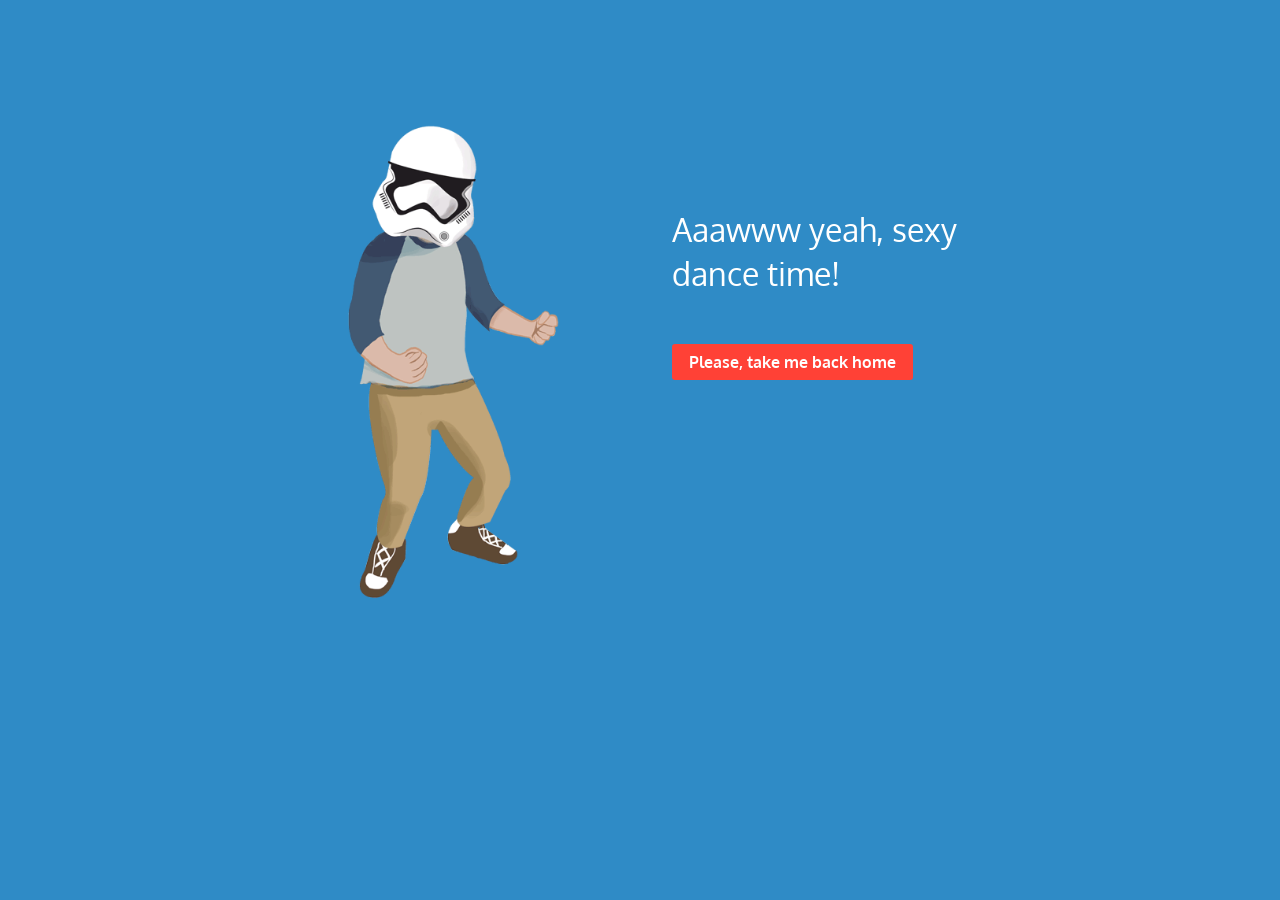
<file: dance.html>
<!doctype html>
<html>
<head>
  <meta charset="utf-8">
  <meta name="viewport" content="initial-scale=1.0">
  <title>dance</title>
  <link href="http://fonts.googleapis.com/css?family=Oxygen:400,400|Lato:700" rel="stylesheet" type="text/css">
  <link rel="stylesheet" href="css/standardize.css">
  <link rel="stylesheet" href="css/basscss.css">
  <link rel="stylesheet" href="css/dance.css">
</head>
<body class="body page-dance container">
 <div class="clearfix">
 <div id="gambarjoget" class="col sm-col-4 md-col-6 lg-col-6 center mt4 px2 mr2 ml2 py2">
  <img class="image" src="images/dancingstorm3.gif"></div>
  <div id="tombolteks" class="col sm-col-2 md-col-3 lg-col-4 mt4 py4">
  <p class="disclaimer white mt4 py2 center">Umm, sorry but your screen is too small for this <em>awesomeness</em>, get bigger one.</p>
  <p class="text h1 white mt4 py2"><strong>Aaawww yeah, sexy dance time!</strong></p>
  <div class="flex flex-center"><button class="mt2 px2 center btn btn-primary bg-red white"  onClick="window.location='index.html';" class="_button">Please, take me back home</button></div>
</div></div>
  <script src="js/jquery-min.js"></script>
  <script src="js/rimages.js"></script>
</body>
</html>
</file>
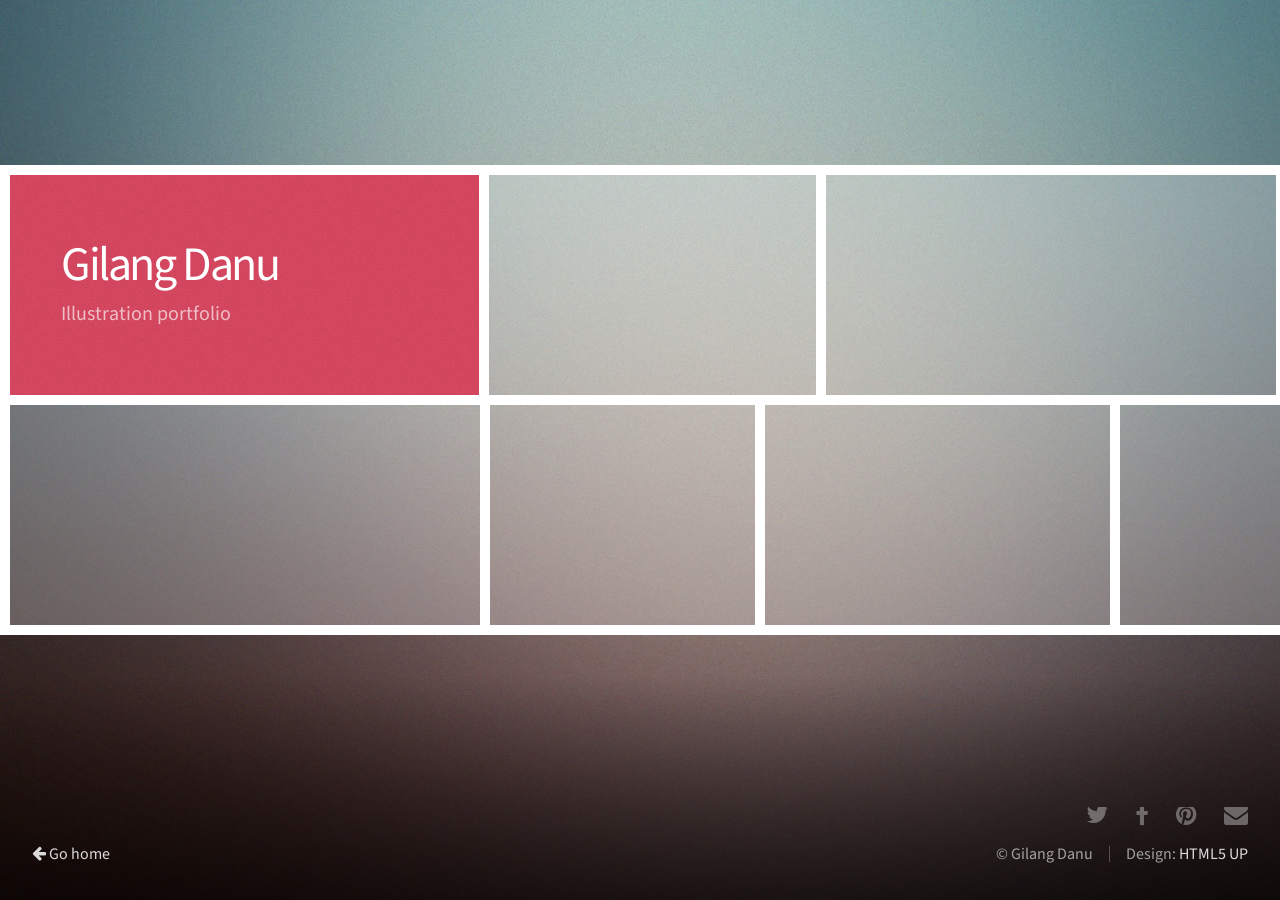
<file: portfolio.html>
<!DOCTYPE HTML>
<!--
	Parallelism by HTML5 UP
	html5up.net | @n33co
	Free for personal and commercial use under the CCA 3.0 license (html5up.net/license)
-->
<html>
	<head>
		<title>Gilang Danu Illustration Portfolio</title>
		<meta charset="utf-8" />
		<meta name="viewport" content="width=device-width, initial-scale=1" />
		<!--[if lte IE 8]><script src="assets/js/ie/html5shiv.js"></script><![endif]-->
		<link rel="stylesheet" href="assets/css/main.css" />
		<noscript><link rel="stylesheet" href="assets/css/noscript.css" /></noscript>
		<!--[if lte IE 8]><link rel="stylesheet" href="assets/css/ie8.css" /><![endif]-->
		<!--[if lte IE 9]><link rel="stylesheet" href="assets/css/ie9.css" /><![endif]-->
	</head>
	<body>

		<div id="wrapper">

			<div id="main">
				<div id="reel">

					<!-- Header Item -->

						<div id="header" class="item" data-width="400">
							<div class="inner">
								<h1>Gilang Danu</h1>
								<p>Illustration portfolio</p>
							</div>
						</div>

					<!-- Thumb Items -->

						<article class="item thumb" data-width="282">
							<a href="images/fulls/balcony.jpg" class="image"><img src="images/thumbs/balcony.jpg" alt=""></a>
						</article>

						<article class="item thumb" data-width="384">
							<a href="images/fulls/effigy.jpg" class="image"><img src="images/thumbs/effigy.jpg" alt=""></a>
						</article>

						<article class="item thumb" data-width="274">
							<a href="images/fulls/silh1.jpg" class="image"><img src="images/thumbs/sil1.jpg" alt=""></a>
						</article>

						<article class="item thumb" data-width="282">
							<a href="images/fulls/icyl3.jpg" class="image"><img src="images/thumbs/icyl.jpg" alt=""></a>
						</article>

						<article class="item thumb" data-width="476">
							<a href="images/fulls/swim.jpg" class="image"><img src="images/thumbs/swim.jpg" alt=""></a>
						</article>

						<article class="item thumb" data-width="272">
							<a href="images/fulls/PutiChitara_27Sep14-resize.jpg" class="image"><img src="images/thumbs/puti1.jpg" alt=""></a>
						</article>

						<article class="item thumb" data-width="352">
							<a href="images/fulls/BNJR.jpg" class="image"><img src="images/thumbs/bnjr.jpg" alt=""></a>
						</article>

						<article class="item thumb" data-width="348">
							<a href="images/fulls/shewolf.jpg" class="image"><img src="images/thumbs/wolfie.jpg" alt=""></a>
						</article>
						
						<article class="item thumb" data-width="476">
							<a href="images/fulls/cloudy3.jpg" class="image"><img src="images/thumbs/cloudy.jpg" alt=""></a>
					</article>
				</div>
			</div>

			<div id="footer">
				<div class="left">
					<p><a href="http://gilangdanu.com" class="icon fa-arrow-left">&nbsp;Go home</a></p>
				</div>
				<div class="right">
					<ul class="contact"><br />
						<li><a href="http://twitter.com/gilangdanu" class="icon fa-twitter"><span class="label">Twitter</span></a></li>
						<li><a href="http://www.facebook.com/gilang.danu/" class="icon fa-facebook"><span class="label">Facebook</span></a></li>
						<li><a href="http://pinterest.com/gilangdanu" class="icon fa-pinterest"><span class="label">Pinterest</span></a></li>
						<li><a href="mailto:gilang@gilangdanu.com" class="icon fa-envelope"><span class="label">Email</span></a></li>
					</ul>
					<ul class="copyright">
						<li>&copy; Gilang Danu</li><li>Design: <a href="http://html5up.net">HTML5 UP</a></li>
					</ul>
				</div>
			</div>

		</div>

		<!-- Scripts -->
			<script src="assets/js/jquery.min.js"></script>
			<script src="assets/js/jquery.poptrox.min.js"></script>
			<script src="assets/js/skel.min.js"></script>
			<script src="assets/js/skel-viewport.min.js"></script>
			<script src="assets/js/util.js"></script>
			<!--[if lte IE 8]><script src="assets/js/ie/respond.min.js"></script><![endif]-->
			<script src="assets/js/main.js"></script>

	</body>
</html>
</file>
<file: css/basscss.css>
/*

    Basscss v7.0.4
    Low-level CSS toolkit
    http://basscss.com

    14.88 kB
    3.38 kB Gzipped
    286 Rules
    328 Selectors
    441 Declarations
    95 Properties

*/



body { margin: 0 }
img { max-width: 100% }
svg { max-height: 100% }

input,
select,
textarea,
fieldset {
  font-family: inherit;
  font-size: 1rem;
  box-sizing: border-box;
  margin-top: 0;
  margin-bottom: 0;
}

label {
  vertical-align: middle;
}

input[type=text],
input[type=date],
input[type=datetime],
input[type=datetime-local],
input[type=email],
input[type=month],
input[type=number],
input[type=password],
input[type=search],
input[type=tel],
input[type=time],
input[type=url],
input[type=week] {
  height: 2.25rem;
  padding: .5rem .5rem;
  vertical-align: middle;
  -webkit-appearance: none;
}

select {
  line-height: 1.75;
  padding: .5rem .5rem;
}

select:not([multiple]) {
  height: 2.25rem;
  vertical-align: middle;
}

textarea {
  line-height: 1.75;
  padding: .5rem .5rem;
}

table {
  border-collapse: separate;
  border-spacing: 0;
  max-width: 100%;
  width: 100%;
}

th {
  text-align: left;
  font-weight: bold;
}

th,
td {
  padding: .25rem 1rem;
  line-height: inherit;
}

th { vertical-align: bottom }
td { vertical-align: top }

body {
  font-family: 'Roboto', sans-serif;
  line-height: 1.5;
  font-size: 100%;
}

h1, h2, h3, h4, h5, h6 {
  font-family: 'Roboto', sans-serif;
  font-weight: bold;
  line-height: 1.25;
  margin-top: 1em;
  margin-bottom: .5em;
}

p {
  margin-top: 0;
  margin-bottom: 1rem;
}

dl, ol, ul {
  margin-top: 0;
  margin-bottom: 1rem;
}

pre, code, samp {
  font-family: 'Source Code Pro', Consolas, monospace;
  font-size: inherit;
}

pre {
  margin-top: 0;
  margin-bottom: 1rem;
  overflow-x: scroll;
}

h1 { font-size: 2rem }
h2 { font-size: 1.5rem }
h3 { font-size: 1.25rem }
h4 { font-size: 1rem }
h5 { font-size: .875rem }
h6 { font-size: .75rem }

body {
  color: #111;
  background-color: #fff;
}

a {
  color: #0074d9;
  text-decoration: none;
}

a:hover {
  text-decoration: underline;
}

pre, code {
  background-color: transparent;
  border-radius: 3px;
}

hr {
  border: 0;
  border-bottom-style: solid;
  border-bottom-width: 1px;
  border-bottom-color: rgba(0,0,0,.125);
}

.serif {
	font-family: 'Roboto Slab', serif;
}

.field {
  border-style: solid;
  border-width: 1px;
  border-color: rgba(0,0,0,.125);
  border-radius: 3px;
}

.field:focus,
.field.is-focused {
  outline: none;
  border-color: #0074d9;
  box-shadow: 0 0 0 2px rgba(0, 116, 217, 0.5);
}

.field:disabled,
.field.is-disabled {
  background-color: rgba(0,0,0,.125);
  opacity: .5;
}

.field:read-only:not(select),
.field.is-read-only {
  background-color: rgba(0,0,0,.125);
}


.field.is-success {
  border-color: #2ecc40;
}

.field.is-success:focus,
.field.is-success.is-focused {
  box-shadow: 0 0 0 2px rgba(46, 204, 64, 0.5);
}

.field.is-warning {
  border-color: #ffdc00;
}

.field.is-warning:focus,
.field.is-warning.is-focused {
  box-shadow: 0 0 0 2px rgba(255, 220, 0, 0.5);
}

.field:invalid,
.field.is-error {
  border-color: #ff4136;
}

.field:invalid:focus,
.field:invalid.is-focused,
.field.is-error:focus,
.field.is-error.is-focused {
  box-shadow: 0 0 0 2px rgba(255, 65, 54, 0.5);
}

.table-light th,
.table-light td {
  border-bottom-width: 1px;
  border-bottom-style: solid;
  border-bottom-color: rgba(0,0,0,.125);
}

.table-light tr:last-child td {
  border-bottom: 0;
}

.btn {
  font-family: inherit;
  font-size: inherit;
  font-weight: bold;
  text-decoration: none;
  cursor: pointer;
  display: inline-block;
  line-height: 1.125rem;
  padding: .5rem 1rem;
  margin: 0;
  height: auto;
  border: 1px solid transparent;
  vertical-align: middle;
  -webkit-appearance: none;
  color: inherit;
  background-color: transparent;
}

.btn:hover {
  text-decoration: none;
}

.btn:focus {
  outline: none;
  border-color: rgba(0,0,0,.125);
  box-shadow: 0 0 0 3px rgba(0,0,0,.25);
}

::-moz-focus-inner {
  border: 0;
  padding: 0;
}

.btn-primary {
  color: #fff;
  background-color: #0074d9;
  border-radius: 3px;
}

.btn-primary:hover {
  box-shadow: inset 0 0 0 20rem rgba(0,0,0,.0625);
}

.btn-primary:active {
  box-shadow: inset 0 0 0 20rem rgba(0,0,0,.125),
    inset 0 3px 4px 0 rgba(0,0,0,.25),
    0 0 1px rgba(0,0,0,.125);
}

.btn-primary:disabled,
.btn-primary.is-disabled {
  opacity: .5;
}

.btn-outline,
.btn-outline:hover {
  border-color: currentcolor;
}

.btn-outline {
  border-radius: 3px;
}

.btn-outline:hover {
  box-shadow: inset 0 0 0 20rem rgba(0,0,0,.0625);
}

.btn-outline:active {
  box-shadow: inset 0 0 0 20rem rgba(0,0,0,.125),
    inset 0 3px 4px 0 rgba(0,0,0,.25),
    0 0 1px rgba(0,0,0,.125);
}

.btn-outline:disabled,
.btn-outline.is-disabled {
  opacity: .5;
}

.h1 { font-size: 2rem }
.h2 { font-size: 1.5rem }
.h3 { font-size: 1.25rem }
.h4 { font-size: 1rem }
.h5 { font-size: .875rem }
.h6 { font-size: .75rem }

.bold    { font-weight: bold }
.regular { font-weight: normal }
.italic  { font-style: italic }
.caps    { text-transform: uppercase; letter-spacing: .2em; }

.left-align   { text-align: left }
.center       { text-align: center }
.right-align  { text-align: right }
.justify      { text-align: justify }

.nowrap { white-space: nowrap }
.break-word { word-wrap: break-word }

.truncate {
  max-width: 100%;
  overflow: hidden;
  text-overflow: ellipsis;
  white-space: nowrap;
}

.list-reset {
  list-style: none;
  padding-left: 0;
}

.inline       { display: inline }
.block        { display: block }
.inline-block { display: inline-block }
.table        { display: table }
.table-cell   { display: table-cell }

.overflow-hidden { overflow: hidden }
.overflow-scroll { overflow: scroll }
.overflow-auto   { overflow: auto }

.clearfix:before,
.clearfix:after {
  content: " ";
  display: table
}
.clearfix:after { clear: both }

.left  { float: left }
.right { float: right }

.fit { max-width: 100% }

.border-box { box-sizing: border-box }

.align-baseline { vertical-align: baseline }
.align-top      { vertical-align: top }
.align-middle   { vertical-align: middle }
.align-bottom   { vertical-align: bottom }

.m0  { margin:        0 }
.mt0 { margin-top:    0 }
.mr0 { margin-right:  0 }
.mb0 { margin-bottom: 0 }
.ml0 { margin-left:   0 }

.m1  { margin: .5rem }
.mt1 { margin-top: .5rem }
.mr1 { margin-right: .5rem }
.mb1 { margin-bottom: .5rem }
.ml1 { margin-left: .5rem }

.m2  { margin: 1rem }
.mt2 { margin-top: 1rem }
.mr2 { margin-right: 1rem }
.mb2 { margin-bottom: 1rem }
.ml2 { margin-left: 1rem }

.m3  { margin: 2rem }
.mt3 { margin-top: 2rem }
.mr3 { margin-right: 2rem }
.mb3 { margin-bottom: 2rem }
.ml3 { margin-left: 2rem }

.m4  { margin: 4rem }
.mt4 { margin-top: 4rem }
.mr4 { margin-right: 4rem }
.mb4 { margin-bottom: 4rem }
.ml4 { margin-left: 4rem }

.mxn1 { margin-left: -.5rem; margin-right: -.5rem; }
.mxn2 { margin-left: -1rem; margin-right: -1rem; }
.mxn3 { margin-left: -2rem; margin-right: -2rem; }
.mxn4 { margin-left: -4rem; margin-right: -4rem; }

.mx-auto { margin-left: auto; margin-right: auto; }
.p0 { padding: 0 }

.p1  { padding: .5rem }
.py1 { padding-top: .5rem; padding-bottom: .5rem }
.px1 { padding-left: .5rem; padding-right: .5rem }

.p2  { padding: 1rem }
.py2 { padding-top: 1rem; padding-bottom: 1rem }
.px2 { padding-left: 1rem; padding-right: 1rem }

.p3  { padding: 2rem }
.py3 { padding-top: 2rem; padding-bottom: 2rem }
.px3 { padding-left: 2rem; padding-right: 2rem }

.p4  { padding: 4rem }
.py4 { padding-top: 4rem; padding-bottom: 4rem }
.px4 { padding-left: 4rem; padding-right: 4rem }

.relative { position: relative }
.absolute { position: absolute }
.fixed    { position: fixed }

.top-0    { top: 0 }
.right-0  { right: 0 }
.bottom-0 { bottom: 0 }
.left-0   { left: 0 }

.z1 { z-index: 1 }
.z2 { z-index: 2 }
.z3 { z-index: 3 }
.z4 { z-index: 4 }

.sm-show, .md-show, .lg-show {
  display: none !important
}

@media (min-width: 40em) {
  .sm-show { display: block !important }
}

@media (min-width: 52em) {
  .md-show { display: block !important }
}

@media (min-width: 64em) {
  .lg-show { display: block !important }
}


@media (min-width: 40em) {
  .sm-hide { display: none !important }
}

@media (min-width: 52em) {
  .md-hide { display: none !important }
}

@media (min-width: 64em) {
  .lg-hide { display: none !important }
}

.display-none { display: none !important }

.hide {
  position: absolute !important;
  height: 1px;
  width: 1px;
  overflow: hidden;
  clip: rect(1px, 1px, 1px, 1px);
}

.container {
  max-width: 64em;
  margin-left: auto;
  margin-right: auto;
}
.col {
  float: left;
  box-sizing: border-box;
}

.col-right {
  float: right;
  box-sizing: border-box;
}

.col-1 {
  width: 8.33333%;
}

.col-2 {
  width: 16.66667%;
}

.col-3 {
  width: 25%;
}

.col-4 {
  width: 33.33333%;
}

.col-5 {
  width: 41.66667%;
}

.col-6 {
  width: 50%;
}

.col-7 {
  width: 58.33333%;
}

.col-8 {
  width: 66.66667%;
}

.col-9 {
  width: 75%;
}

.col-10 {
  width: 83.33333%;
}

.col-11 {
  width: 91.66667%;
}

.col-12 {
  width: 100%;
}
@media (min-width: 40em) {

  .sm-col {
    float: left;
    box-sizing: border-box;
  }

  .sm-col-right {
    float: right;
    box-sizing: border-box;
  }

  .sm-col-1 {
    width: 8.33333%;
  }

  .sm-col-2 {
    width: 16.66667%;
  }

  .sm-col-3 {
    width: 25%;
  }

  .sm-col-4 {
    width: 33.33333%;
  }

  .sm-col-5 {
    width: 41.66667%;
  }

  .sm-col-6 {
    width: 50%;
  }

  .sm-col-7 {
    width: 58.33333%;
  }

  .sm-col-8 {
    width: 66.66667%;
  }

  .sm-col-9 {
    width: 75%;
  }

  .sm-col-10 {
    width: 83.33333%;
  }

  .sm-col-11 {
    width: 91.66667%;
  }

  .sm-col-12 {
    width: 100%;
  }

}
@media (min-width: 52em) {

  .md-col {
    float: left;
    box-sizing: border-box;
  }

  .md-col-right {
    float: right;
    box-sizing: border-box;
  }

  .md-col-1 {
    width: 8.33333%;
  }

  .md-col-2 {
    width: 16.66667%;
  }

  .md-col-3 {
    width: 25%;
  }

  .md-col-4 {
    width: 33.33333%;
  }

  .md-col-5 {
    width: 41.66667%;
  }

  .md-col-6 {
    width: 50%;
  }

  .md-col-7 {
    width: 58.33333%;
  }

  .md-col-8 {
    width: 66.66667%;
  }

  .md-col-9 {
    width: 75%;
  }

  .md-col-10 {
    width: 83.33333%;
  }

  .md-col-11 {
    width: 91.66667%;
  }

  .md-col-12 {
    width: 100%;
  }

}
@media (min-width: 64em) {

  .lg-col {
    float: left;
    box-sizing: border-box;
  }

  .lg-col-right {
    float: right;
    box-sizing: border-box;
  }

  .lg-col-1 {
    width: 8.33333%;
  }

  .lg-col-2 {
    width: 16.66667%;
  }

  .lg-col-3 {
    width: 25%;
  }

  .lg-col-4 {
    width: 33.33333%;
  }

  .lg-col-5 {
    width: 41.66667%;
  }

  .lg-col-6 {
    width: 50%;
  }

  .lg-col-7 {
    width: 58.33333%;
  }

  .lg-col-8 {
    width: 66.66667%;
  }

  .lg-col-9 {
    width: 75%;
  }

  .lg-col-10 {
    width: 83.33333%;
  }

  .lg-col-11 {
    width: 91.66667%;
  }

  .lg-col-12 {
    width: 100%;
  }

}

.flex { display: -webkit-box; display: -webkit-flex; display: -ms-flexbox; display: flex }

.flex-column  { -webkit-box-orient: vertical; -webkit-box-direction: normal; -webkit-flex-direction: column; -ms-flex-direction: column; flex-direction: column }
.flex-wrap    { -webkit-flex-wrap: wrap; -ms-flex-wrap: wrap; flex-wrap: wrap }

.flex-center   { -webkit-box-align: center; -webkit-align-items: center; -ms-flex-align: center; align-items: center }
.flex-baseline { -webkit-box-align: baseline; -webkit-align-items: baseline; -ms-flex-align: baseline; align-items: baseline }
.flex-stretch  { -webkit-box-align: stretch; -webkit-align-items: stretch; -ms-flex-align: stretch; align-items: stretch }
.flex-start    { -webkit-box-align: start; -webkit-align-items: flex-start; -ms-flex-align: start; align-items: flex-start }
.flex-end      { -webkit-box-align: end; -webkit-align-items: flex-end; -ms-flex-align: end; align-items: flex-end }

.flex-justify  { -webkit-box-pack: justify; -webkit-justify-content: space-between; -ms-flex-pack: justify; justify-content: space-between }

.flex-auto {
  -webkit-box-flex: 1;
  -webkit-flex: 1 1 auto;
      -ms-flex: 1 1 auto;
          flex: 1 1 auto;
  min-width: 0;
  min-height: 0;
}
.flex-grow { -webkit-box-flex: 1; -webkit-flex: 1 0 auto; -ms-flex: 1 0 auto; flex: 1 0 auto }
.flex-none { -webkit-box-flex: 0; -webkit-flex: none; -ms-flex: none; flex: none }

.flex-first { -webkit-box-ordinal-group: 0; -webkit-order: -1; -ms-flex-order: -1; order: -1 }
.flex-last  { -webkit-box-ordinal-group: 100000; -webkit-order: 99999; -ms-flex-order: 99999; order: 99999 }
@media (min-width: 40em) {
  .sm-flex { display: -webkit-box; display: -webkit-flex; display: -ms-flexbox; display: flex }
}
@media (min-width: 52em) {
  .md-flex { display: -webkit-box; display: -webkit-flex; display: -ms-flexbox; display: flex }
}
@media (min-width: 64em) {
  .lg-flex { display: -webkit-box; display: -webkit-flex; display: -ms-flexbox; display: flex }
}

.border {
  border-style: solid;
  border-width: 1px;
  border-color: rgba(0,0,0,.125);
}

.border-top {
  border-top-style: solid;
  border-top-width: 2px;
  border-top-color: inherit;
}

.border-right {
  border-right-style: solid;
  border-right-width: 1px;
  border-right-color: rgba(0,0,0,.125);
}

.border-bottom {
  border-bottom-style: solid;
  border-bottom-width: 2px;
  border-bottom-color: inherit;
}

.border-left {
  border-left-style: solid;
  border-left-width: 1px;
  border-left-color: rgba(0,0,0,.125);
}

.border-none { border: 0 }

.rounded { border-radius: 3px }
.circle  { border-radius: 50% }

.rounded-top    { border-radius: 3px 3px 0 0 }
.rounded-right  { border-radius: 0 3px 3px 0 }
.rounded-bottom { border-radius: 0 0 3px 3px }
.rounded-left   { border-radius: 3px 0 0 3px }

.not-rounded { border-radius: 0 }

.black  { color: #111 }
.gray   { color: #aaa }
.silver { color: #ddd }
.white  { color: #fff }

.aqua  { color: #7fdbff }
.blue  { color: #0074d9 }
.navy  { color: #001f3f }
.teal  { color: #39cccc }
.green { color: #2ecc40 }
.olive { color: #3d9970 }
.lime  { color: #01ff70 }

.yellow  { color: #ffdc00 }
.orange  { color: #ff851b }
.red     { color: #ff4136 }
.fuchsia { color: #f012be }
.purple  { color: #b10dc9 }
.maroon  { color: #85144b }

.color-inherit { color: inherit }
.muted { opacity: .5 }

.bg-black  { background-color: #111 }
.bg-gray   { background-color: #aaa }
.bg-silver { background-color: #ddd }
.bg-white  { background-color: #fff }

.bg-aqua  { background-color: #7fdbff }
.bg-blue  { background-color: #0074d9 }
.bg-navy  { background-color: #001f3f }
.bg-teal  { background-color: #39cccc }
.bg-green { background-color: #2ecc40 }
.bg-olive { background-color: #3d9970 }
.bg-lime  { background-color: #01ff70 }

.bg-yellow  { background-color: #ffdc00 }
.bg-orange  { background-color: #ff851b }
.bg-red     { background-color: #ff4136 }
.bg-fuchsia { background-color: #f012be }
.bg-purple  { background-color: #b10dc9 }
.bg-maroon  { background-color: #85144b }

.bg-darken-1 { background-color: rgba(0,0,0,.0625) }
.bg-darken-2 { background-color: rgba(0,0,0,.125) }
.bg-darken-3 { background-color: rgba(0,0,0,.25) }
.bg-darken-4 { background-color: rgba(0,0,0,.5) }

.bg-lighten-1 { background-color: rgba(255,255,255,.0625) }
.bg-lighten-2 { background-color: rgba(255,255,255,.125) }
.bg-lighten-3 { background-color: rgba(255,255,255,.25) }
.bg-lighten-4 { background-color: rgba(255,255,255,.5) }
</file>
<file: css/dance.css>
body {
  background-color: rgb(47, 139, 198);
  font: 400 1em/1.38 Oxygen;
  color: rgb(0, 0, 0);
}

.image {
	width: 25rem;
	display: inline;
}

.text > h1 {
	display: inline;
	font-size: 8rem;
}

@media screen and (min-width:479px) and (max-width:2560px){
	.disclaimer {
		display: none;
	}}

@media screen and (min-width:320px) and (max-width:479px) {
	#gambarjoget {
		display: none;
	}

	.text {
		display: none;
	}	
	
	.btn {
		margin-left: auto;
		margin-right: auto;
	}}
	
	
@media screen and (min-width:480px) and (max-width:581px) {
	#gambarjoget {
		padding-bottom: 0;
		margin-bottom: 0;
	}
	
	.image {
		width: 15rem;
		margin-bottom:0;
		padding-bottom: 0;
		
	}

	.btn {
		font-size: .5em;
		margin-left: auto;
		margin-right: auto;
	}
		
	.text {
			font-size: 1em;
		}
	}

	
@media screen and (min-width:641px) and (max-width:783px) {
	#gambarjoget {
		padding-bottom: 0;
		margin-bottom: 0;
	}
	
	.image {
		margin-bottom:0;
		padding-bottom: 0;
		
	}

	.btn {
		font-size: .8em;
		margin-left: auto;
		margin-right: auto;
	}
		
	.text {
			font-size: 1.5em;
		margin-top:0;
		padding-top: 0;
		}
	}
</file>
<file: assets/css/noscript.css>
/*
	Parallelism by HTML5 UP
	html5up.net | @n33co
	Free for personal and commercial use under the CCA 3.0 license (html5up.net/license)
*/

/* Reel */

	#reel {
		opacity: 1;
	}
</file>
<file: assets/css/ie8.css>
/*
	Parallelism by HTML5 UP
	html5up.net | @n33co
	Free for personal and commercial use under the CCA 3.0 license (html5up.net/license)
*/

/* Basic */

	body {
		background-image: url("../../images/bg.jpg");
		background-size: cover;
		-ms-behavior: url("assets/js/ie/backgroundsize.min.htc");
	}
</file>
<file: assets/css/ie9.css>
/*
	Parallelism by HTML5 UP
	html5up.net | @n33co
	Free for personal and commercial use under the CCA 3.0 license (html5up.net/license)
*/

/* Basic */

	body {
		background-image: url("../../images/bg.jpg");
		background-size: cover;
	}
</file>
<file: css/standardize.css>
/*! normalize.css v2.1.0 | MIT License | git.io/normalize */

/* ==========================================================================
   HTML5 display definitions
   ========================================================================== */

/**
 * Correct `block` display not defined in IE 8/9.
 */

article,
aside,
details,
figcaption,
figure,
footer,
header,
hgroup,
main,
nav,
section,
summary {
    display: block;
}

/**
 * Correct `inline-block` display not defined in IE 8/9.
 */

audio,
canvas,
video {
    display: inline-block;
}

/**
 * Prevent modern browsers from displaying `audio` without controls.
 * Remove excess height in iOS 5 devices.
 */

audio:not([controls]) {
    display: none;
    height: 0;
}

/**
 * Address styling not present in IE 8/9.
 */

[hidden] {
    display: none;
}

/* ==========================================================================
   Base
   ========================================================================== */

/**
 * 1. Set default font family to sans-serif.
 * 2. Prevent iOS text size adjust after orientation change, without disabling
 *    user zoom.
 * 3. Ensure that the HTML is always 100% height. This fixed body height issues in Chrome for example.
 */

html {
    font-family: sans-serif; /* 1 */
    -webkit-text-size-adjust: 100%; /* 2 */
    -ms-text-size-adjust: 100%; /* 2 */
    min-height: 100%;
}

/**
 * Remove default margin.
 */

body {
    margin: 0;
}

/* ==========================================================================
   Links
   ========================================================================== */

/**
 * Address `outline` inconsistency between Chrome and other browsers.
 */

a:focus {
    outline: thin dotted;
}

/**
 * Improve readability when focused and also mouse hovered in all browsers.
 */

a:active,
a:hover {
    outline: 0;
}

/* ==========================================================================
   Typography
   ========================================================================== */

/**
 * Address variable `h1` font-size and margin within `section` and `article`
 * contexts in Firefox 4+, Safari 5, and Chrome.
 */

h1 {
    font-size: 2em;
    margin: 0.67em 0;
}

/**
 * Address styling not present in IE 8/9, Safari 5, and Chrome.
 */

abbr[title] {
    border-bottom: 1px dotted;
}

/**
 * Address style set to `bolder` in Firefox 4+, Safari 5, and Chrome.
 */

b,
strong {
    font-weight: bold;
}

/**
 * Address styling not present in Safari 5 and Chrome.
 */

dfn {
    font-style: italic;
}

/**
 * Address differences between Firefox and other browsers.
 */

hr {
    -moz-box-sizing: content-box;
    box-sizing: content-box;
    height: 0;
}

/**
 * Address styling not present in IE 8/9.
 */

mark {
    background: #ff0;
    color: #000;
}

/**
 * Correct font family set oddly in Safari 5 and Chrome.
 */

code,
kbd,
pre,
samp {
    font-family: monospace, serif;
    font-size: 1em;
}

/**
 * Improve readability of pre-formatted text in all browsers.
 */

pre {
    white-space: pre-wrap;
}

/**
 * Set consistent quote types.
 */

q {
    quotes: "\201C" "\201D" "\2018" "\2019";
}

/**
 * Address inconsistent and variable font size in all browsers.
 */

small {
    font-size: 80%;
}

/**
 * Prevent `sub` and `sup` affecting `line-height` in all browsers.
 */

sub,
sup {
    font-size: 75%;
    line-height: 0;
    position: relative;
    vertical-align: baseline;
}

sup {
    top: -0.5em;
}

sub {
    bottom: -0.25em;
}

/* ==========================================================================
   Embedded content
   ========================================================================== */

/**
 * Remove border when inside `a` element in IE 8/9.
 */

img {
    border: 0;
}

/**
 * Correct overflow displayed oddly in IE 9.
 */

svg:not(:root) {
    overflow: hidden;
}

/* ==========================================================================
   Figures
   ========================================================================== */

/**
 * Address margin not present in IE 8/9 and Safari 5.
 */

figure {
    margin: 0;
}

/* ==========================================================================
   Forms
   ========================================================================== */

/**
 * Define consistent border, margin, and padding.
 */
fieldset {
    margin: 0 2px;
    padding: 0.35em 0.625em 0.75em;
}

/**
 * 1. Correct `color` not being inherited in IE 8/9.
 * 2. Remove padding so people aren't caught out if they zero out fieldsets.
 */

legend {
    border: 0; /* 1 */
    padding: 0; /* 2 */
}

/**
 * 1. Correct font family not being inherited in all browsers.
 * 2. Correct font size not being inherited in all browsers.
 * 3. Address margins set differently in Firefox 4+, Safari 5, and Chrome.
 */

button,
input,
select,
textarea {
    font-family: inherit; /* 1 */
    font-size: 100%; /* 2 */
    font-weight: inherit; /* 1 */
    margin: 0; /* 3 */
    padding: 0;
}

/**
 * Remove the default button background color that browsers set
 */

button {
    background: transparent;
}

/**
 * Address Firefox 4+ setting `line-height` on `input` using `!important` in
 * the UA stylesheet.
 */

button,
input {
    line-height: normal;
}

/**
 * Address inconsistent `text-transform` inheritance for `button` and `select`.
 * All other form control elements do not inherit `text-transform` values.
 * Correct `button` style inheritance in Chrome, Safari 5+, and IE 8+.
 * Correct `select` style inheritance in Firefox 4+ and Opera.
 */

button,
select {
    text-transform: none;
}

/**
 * Make sure selects don't get the default browser styles.
 */
select {
  -webkit-appearance: none;
}


/**
 * 1. Avoid the WebKit bug in Android 4.0.* where (2) destroys native `audio`
 *    and `video` controls.
 * 2. Correct inability to style clickable `input` types in iOS.
 * 3. Improve usability and consistency of cursor style between image-type
 *    `input` and others.
 */

button,
html input[type="button"], /* 1 */
input[type="reset"],
input[type="submit"] {
    -webkit-appearance: button; /* 2 */
    cursor: pointer; /* 3 */
}

/**
 * Re-set default cursor for disabled elements.
 */

button[disabled],
html input[disabled] {
    cursor: default;
}

/**
 * 1. Address box sizing set to `content-box` in IE 8/9.
 * 2. Remove excess padding in IE 8/9.
 */

input[type="checkbox"],
input[type="radio"] {
    box-sizing: border-box; /* 1 */
    padding: 0; /* 2 */
}

/**
 * 1. Address `appearance` set to `searchfield` in Safari 5 and Chrome.
 * 2. Address `box-sizing` set to `border-box` in Safari 5 and Chrome
 *    (include `-moz` to future-proof).
 */

input[type="search"] {
    -webkit-appearance: textfield; /* 1 */
    -moz-box-sizing: content-box;
    -webkit-box-sizing: content-box; /* 2 */
    box-sizing: content-box;
}

/**
 * Remove inner padding and search cancel button in Safari 5 and Chrome
 * on OS X.
 */

input[type="search"]::-webkit-search-cancel-button,
input[type="search"]::-webkit-search-decoration {
    -webkit-appearance: none;
}

/**
 * Remove inner padding and border in Firefox 4+.
 */

button::-moz-focus-inner,
input::-moz-focus-inner {
    border: 0;
    padding: 0;
}

/**
 * 1. Remove default vertical scrollbar in IE 8/9.
 * 2. Improve readability and alignment in all browsers.
 * 3. Disable resizing by default.
 */

textarea {
    overflow: auto; /* 1 */
    vertical-align: top; /* 2 */
    resize: none; /* 3 */
}

/* ==========================================================================
   Tables
   ========================================================================== */

/**
 * Remove most spacing between table cells.
 */

table {
    border-collapse: collapse;
    border-spacing: 0;
}



html, body, div, span, applet, object, iframe,
h1, h2, h3, h4, h5, h6, p, blockquote, pre,
a, abbr, acronym, address, big, cite, code,
del, dfn, em, font, img, ins, kbd, q, s, samp,
small, strike, strong, sub, sup, tt, var,
dl, dt, dd, ol, ul, li,
fieldset, form, label, legend,
table, caption, tbody, tfoot, thead, tr, th, td {
  margin: 0;
  padding: 0;
  border: 0;
  outline: 0;
  font-weight: inherit;
  font-style: inherit;
  font-size: 100%;
  font-family: inherit;
  vertical-align: baseline;
}
/* remember to define focus styles! */
:focus {
  outline: 0;
}
body {
  line-height: 1;
  color: black;
  background: white;
}
ol, ul, li {
  list-style: none;
}
/* tables still need 'cellspacing="0"' in the markup */
table {
  border-collapse: separate;
  border-spacing: 0;
}
caption, th, td {
  text-align: left;
  font-weight: normal;
}
blockquote:before, blockquote:after,
q:before, q:after {
  content: "";
}
blockquote, q {
  quotes: "" "";
}
a,
a:hover,
a:visited {
  text-decoration: none;
}
button,
input,
fieldset,
textarea,
select {
  font-size: inherit;
  color: inherit;
  border: none;
  border-radius: 0;
}
img {
  width: 100%;
  height: auto;
}
.clearfix:before, .clearfix:after { content: ""; display: table; }
.clearfix:after { clear: both; }
.clearfix { *zoom: 1; }

* {
  -moz-box-sizing: border-box;
  box-sizing: border-box;
}
</file>
<file: assets/css/main.css>
@import url("http://fonts.googleapis.com/css?family=Source+Sans+Pro:400,600");
@import url("font-awesome.min.css");

/*
	Parallelism by HTML5 UP
	html5up.net | @n33co
	Free for personal and commercial use under the CCA 3.0 license (html5up.net/license)
*/

/* Reset */

	html, body, div, span, applet, object, iframe, h1, h2, h3, h4, h5, h6, p, blockquote, pre, a, abbr, acronym, address, big, cite, code, del, dfn, em, img, ins, kbd, q, s, samp, small, strike, strong, sub, sup, tt, var, b, u, i, center, dl, dt, dd, ol, ul, li, fieldset, form, label, legend, table, caption, tbody, tfoot, thead, tr, th, td, article, aside, canvas, details, embed, figure, figcaption, footer, header, hgroup, menu, nav, output, ruby, section, summary, time, mark, audio, video {
		margin: 0;
		padding: 0;
		border: 0;
		font-size: 100%;
		font: inherit;
		vertical-align: baseline;
	}

	article, aside, details, figcaption, figure, footer, header, hgroup, menu, nav, section {
		display: block;
	}

	body {
		line-height: 1;
	}

	ol, ul {
		list-style: none;
	}

	blockquote, q {
		quotes: none;
	}

	blockquote:before, blockquote:after, q:before, q:after {
		content: '';
		content: none;
	}

	table {
		border-collapse: collapse;
		border-spacing: 0;
	}

	body {
		-webkit-text-size-adjust: none;
	}

/* Box Model */

	*, *:before, *:after {
		-moz-box-sizing: border-box;
		-webkit-box-sizing: border-box;
		box-sizing: border-box;
	}

/* Basic */

	body {
		position: relative;
		background-color: #12151D;
		color: #999;
		color: rgba(255, 255, 255, 0.6);
		font-family: 'Source Sans Pro';
		font-weight: 400;
	}

		body.is-loading *, body.is-loading *:before, body.is-loading *:after {
			-moz-animation: none !important;
			-webkit-animation: none !important;
			-ms-animation: none !important;
			animation: none !important;
			-moz-transition: none !important;
			-webkit-transition: none !important;
			-ms-transition: none !important;
			transition: none !important;
		}

	a {
		color: #fff;
		color: rgba(255, 255, 255, 0.85);
		text-decoration: none;
		-moz-transition: color 0.25s ease-in-out;
		-webkit-transition: color 0.25s ease-in-out;
		-ms-transition: color 0.25s ease-in-out;
		transition: color 0.25s ease-in-out;
	}

		a:hover {
			color: #d64760;
		}

	h1, h2, h3, h4, h5, h6 {
		font-weight: 400;
		color: #fff;
		letter-spacing: -0.05em;
	}

	strong, b {
		color: #fff;
		color: rgba(255, 255, 255, 0.85);
		font-weight: 600;
	}

/* List */

	ul.contact {
		cursor: default;
		margin: 0 0 1em 0;
	}

		ul.contact li {
			display: inline-block;
			font-size: 1.5em;
		}

			ul.contact li span {
				display: none;
			}

			ul.contact li a {
				opacity: 0.35;
				color: #fff;
				-moz-transition: opacity 0.25s ease-in-out;
				-webkit-transition: opacity 0.25s ease-in-out;
				-ms-transition: opacity 0.25s ease-in-out;
				transition: opacity 0.25s ease-in-out;
			}

				ul.contact li a:hover {
					opacity: 1.0;
				}

/* Item */

	.item.thumb {
		display: block;
		position: relative;
		background: #1a1f2c;
		background: rgba(255, 255, 255, 0.25);
		cursor: default;
	}

		.item.thumb h2 {
			position: absolute;
			bottom: 0;
			left: 0;
			background: #1a1f2c;
			background: rgba(18, 21, 29, 0.85);
			width: 100%;
			padding: 1em;
			font-weight: 400;
			line-height: 1em;
			z-index: 2;
		}

		.item.thumb img {
			display: block;
			z-index: 1;
		}

/* Icons */

	.icon {
		position: relative;
		text-decoration: none;
	}

		.icon:before {
			-moz-osx-font-smoothing: grayscale;
			-webkit-font-smoothing: antialiased;
			font-family: FontAwesome;
			font-style: normal;
			font-weight: normal;
			text-transform: none !important;
		}

		.icon > .label {
			display: none;
		}

/* Wrapper */

	#wrapper {
		position: relative;
		z-index: 1;
	}

/* Main */

/* Header */

	#header {
		position: relative;
		background: #d64760 url("images/overlay.png");
		color: #fff;
		cursor: default;
	}

		#header p {
			opacity: 0.65;
		}

/* Desktop */

	@media screen and (min-width: 737px) {

		/* Basic */

			html {
				height: 100%;
			}

			body {
				background-image: url("images/overlay.png"), -moz-linear-gradient(top, rgba(0, 0, 0, 0) 75%, rgba(0, 0, 0, 0.65)), url("../../images/bg.jpg");
				background-image: url("images/overlay.png"), -webkit-linear-gradient(top, rgba(0, 0, 0, 0) 75%, rgba(0, 0, 0, 0.65)), url("../../images/bg.jpg");
				background-image: url("images/overlay.png"), -ms-linear-gradient(top, rgba(0, 0, 0, 0) 75%, rgba(0, 0, 0, 0.65)), url("../../images/bg.jpg");
				background-image: url("images/overlay.png"), linear-gradient(top, rgba(0, 0, 0, 0) 75%, rgba(0, 0, 0, 0.65)), url("../../images/bg.jpg");
				background-position: top left, bottom left, auto;
				background-size: auto, 100% 100%, cover;
				background-repeat: repeat, no-repeat, auto;
				padding: 0;
				font-size: 12pt;
				line-height: 1.75em;
				height: 100%;
				min-height: 450px;
				min-width: 1000px;
			}

		/* List */

			ul.contact {
				margin-bottom: 0.5em;
			}

				ul.contact li {
					margin-left: 1em;
				}

		/* Wrapper */

			#wrapper {
				height: 100%;
				overflow: hidden;
				-moz-transition: -moz-filter 0.25s ease-in-out;
				-webkit-transition: -webkit-filter 0.25s ease-in-out;
				-ms-transition: -ms-filter 0.25s ease-in-out;
				transition: filter 0.25s ease-in-out;
			}

				#wrapper.overlayed {
					-moz-filter: blur(3px);
					-webkit-filter: blur(3px);
					-ms-filter: blur(3px);
					filter: blur(3px);
				}

		/* Main */

			#main {
				width: 100%;
				position: absolute;
			}

		/* Reel */

			#reel {
				position: relative;
				opacity: 0;
			}

				#reel .item {
					display: block;
					float: left;
					position: relative;
					overflow: hidden;
				}

		/* Header */

			#header {
				padding: 2em 3em;
				xmin-height: 212px;
				vertical-align: middle;
			}

				#header:before {
					content: '';
					display: inline-block;
					height: 100%;
					vertical-align: middle;
				}

				#header .inner {
					display: inline-block;
					vertical-align: middle;
				}

				#header h1 {
					font-size: 3em;
					line-height: 1em;
				}

				#header p {
					font-size: 1.25em;
					line-height: 1.5em;
					margin: 0.5em 0 0 0;
				}

		/* Footer */

			#footer {
				position: fixed;
				bottom: 0;
				left: 0;
				width: 100%;
				overflow: hidden;
			}

				#footer h2 {
					font-size: 2.25em;
					margin: 0 0 1em 0;
				}

				#footer .left {
					padding: 2em;
					text-align: left;
				}

				#footer .right {
					position: absolute;
					bottom: 0;
					right: 0;
					padding: 2em;
					text-align: right;
				}

				#footer .copyright li {
					display: inline-block;
					margin-left: 1em;
					padding-left: 1em;
					border-left: solid 1px #333;
					border-left-color: rgba(255, 255, 255, 0.25);
					line-height: 1em;
				}

					#footer .copyright li:first-child {
						border-left: 0;
						margin-left: 0;
						padding-left: 0;
					}

		/* Popup */

			.poptrox-popup {
				background: #1a1f2c;
				background: rgba(18, 21, 29, 0.9);
				box-shadow: 0px 0px 0px 10px #fff, 0px 10px 60px 10px rgba(8, 11, 19, 0.55);
				cursor: default;
			}

				.poptrox-popup .loader {
					display: block;
					width: 48px;
					height: 48px;
					position: absolute;
					top: 50%;
					left: 50%;
					margin: -24px 0 0 -24px;
					background: url("images/loader.gif");
					opacity: 0.25;
				}

				.poptrox-popup .caption {
					position: absolute;
					bottom: 0;
					left: 0;
					background: #1a1f2c;
					background: rgba(18, 21, 29, 0.85);
					display: block;
					width: 100%;
					line-height: 75px;
					text-align: center;
					font-size: 1.25em;
					color: #fff;
				}

				.poptrox-popup .nav-next, .poptrox-popup .nav-previous, .poptrox-popup .closer {
					text-decoration: none;
					font-weight: normal;
					font-style: normal;
					-moz-transition: opacity 0.25s ease-in-out;
					-webkit-transition: opacity 0.25s ease-in-out;
					-ms-transition: opacity 0.25s ease-in-out;
					transition: opacity 0.25s ease-in-out;
					opacity: 0.35;
				}

					.poptrox-popup .nav-next:hover, .poptrox-popup .nav-previous:hover, .poptrox-popup .closer:hover {
						opacity: 1.0;
					}

				.poptrox-popup .nav-next, .poptrox-popup .nav-previous {
					-moz-osx-font-smoothing: grayscale;
					-webkit-font-smoothing: antialiased;
					font-family: FontAwesome;
					font-style: normal;
					font-weight: normal;
					text-transform: none !important;
					width: 150px;
					height: 75px;
					position: absolute;
					bottom: 0;
					cursor: pointer;
					font-size: 3em;
					line-height: 75px;
				}

				.poptrox-popup .nav-next {
					right: 0;
					text-align: right;
					padding-right: 30px;
				}

					.poptrox-popup .nav-next:before {
						content: '\f105';
					}

				.poptrox-popup .nav-previous {
					left: 0;
					text-align: left;
					padding-left: 30px;
				}

					.poptrox-popup .nav-previous:before {
						content: '\f104';
					}

				.poptrox-popup .closer {
					width: 35px;
					height: 35px;
					font-size: 2em;
					line-height: 35px;
					text-align: center;
					position: absolute;
					top: -70px;
					right: -70px;
					cursor: pointer;
					border-radius: 40px;
					box-shadow: 0px 0px 0px 1px #fff;
				}

					.poptrox-popup .closer:before {
						content: "\00d7";
					}

	}

/* Mobile */

	@media screen and (max-width: 736px) {

		/* Basic */

			body {
				font-size: 12pt;
				line-height: 1.75em;
			}

		/* List */

			ul.contact li {
				margin: 0 0.35em 0 0.35em;
			}

		/* Item */

			.item {
				border: 0;
			}

				.item.thumb {
					width: 50%;
					float: left;
					height: 9em;
					position: relative;
				}

					.item.thumb h2 {
						display: none;
					}

					.item.thumb a {
						position: absolute;
						left: 0;
						top: 0;
						width: 100%;
						height: 100%;
					}

					.item.thumb img {
						display: none;
					}

		/* Wrapper */

			#wrapper.overlayed {
				-moz-filter: blur(1px);
				-webkit-filter: blur(1px);
				-ms-filter: blur(1px);
				filter: blur(1px);
			}

		/* Header */

			#header {
				padding: 2.5em 1.5em;
				text-align: center;
			}

				#header h1 {
					font-size: 2em;
				}

				#header p {
					font-size: 1em;
					line-height: 1.5em;
					margin: 0.75em 0 0 0;
				}

		/* Main */

			#main {
				overflow: hidden;
			}

		/* Footer */

			#footer {
				padding: 4em 1em;
				text-align: center;
			}

				#footer br {
					display: none;
				}

				#footer .right {
					border-top: solid 1px rgba(255, 255, 255, 0.1);
					margin: 4em 0 0 0;
					padding: 4em 0 0 0;
				}

				#footer .copyright {
					margin: 2em 0 0 0;
				}

		/* Popup */

			.poptrox-popup {
				background: #0a0f1c;
				box-shadow: 0px 0px 30px 10px rgba(8, 11, 19, 0.85);
				border: solid 2.5px #fff;
				-moz-box-sizing: content-box;
				-webkit-box-sizing: content-box;
				-ms-box-sizing: content-box;
				box-sizing: content-box;
			}

	}
</file>
